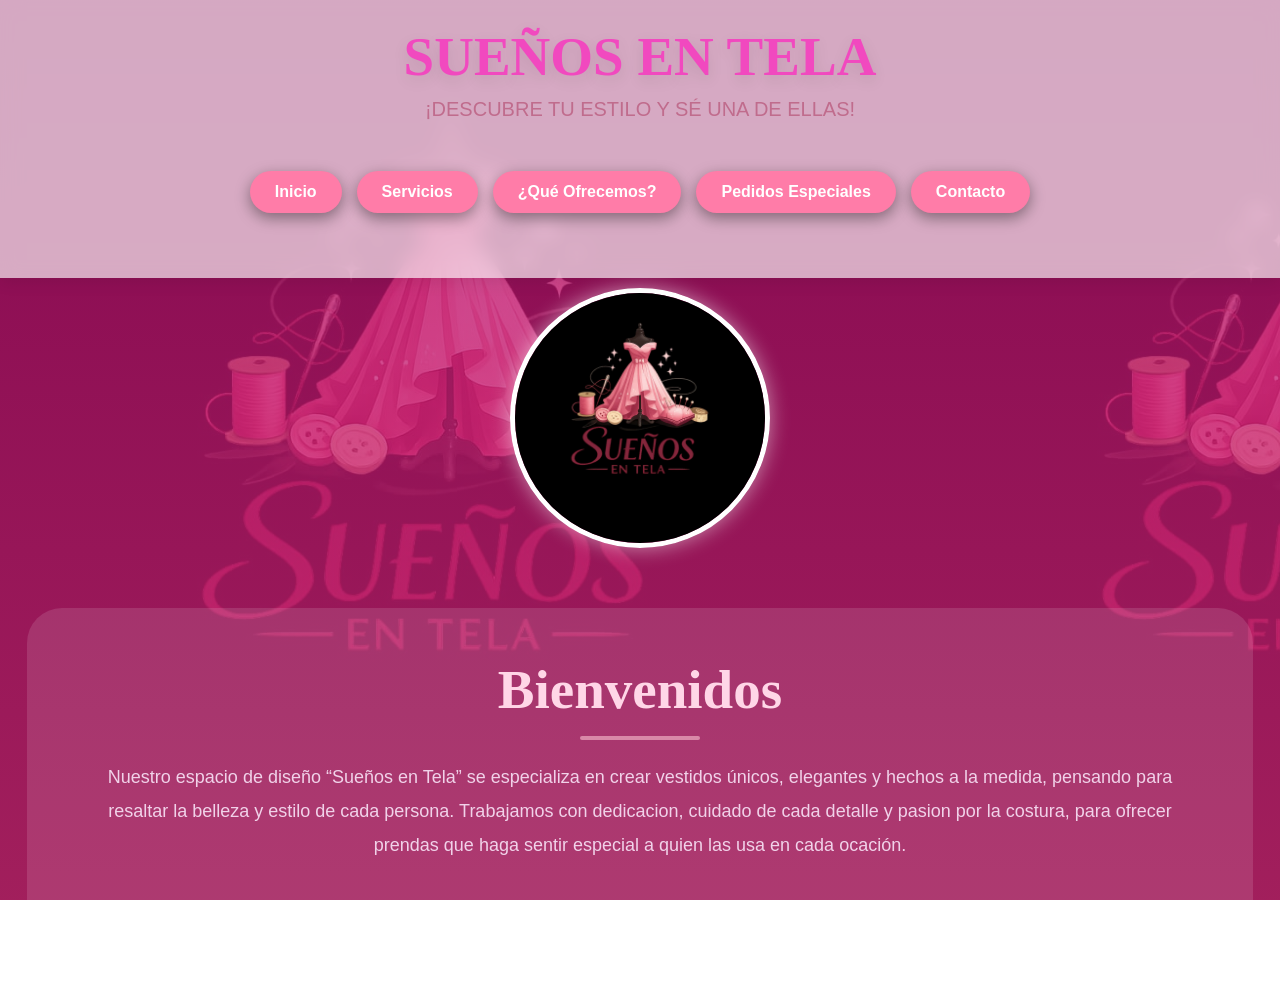
<file: index.html>
<!DOCTYPE html>
<html lang="es">
<head>
    <meta charset="UTF-8">
    <meta name="viewport" content="width=device-width, initial-scale=1.0">
    <title>SUEÑOS EN TELA</title>
    <link rel="stylesheet" href="estilos.css">
</head>
<body>

    <!--HEADER-->
    <header>

        <!--NOMBRE-->
        <h1>SUEÑOS EN TELA</h1>

        <!--FRASE-->
        <p class="principal">
            ¡DESCUBRE TU ESTILO Y SÉ UNA DE ELLAS!
        </p>

        <!--MENÚ-->
        <nav>
            <a href="inicio.html">Inicio</a>
            <a href="servicio.html">Servicios</a>
            <a href="ofrecemos.html">¿Qué Ofrecemos?</a>
            <a href="especiales.html">Pedidos Especiales</a>
            <a href="contacto.html">Contacto</a>
        </nav>
    </header>
    
    <!--LOGO-->
        <img src="img/Logo 1.jpeg" alt="Logo">

     <!--BIENVEDIDA-->
     <section class="bienvenida">

        <h2>Bienvenidos</h2>

        <p>Nuestro espacio de diseño “Sueños en Tela” se especializa en crear vestidos únicos, elegantes y hechos a la
            medida, pensando para resaltar la belleza y estilo de cada persona. Trabajamos con dedicacion, cuidado de
            cada detalle y pasion por la costura, para ofrecer prendas que haga sentir especial a quien las usa en cada
            ocación.
        </p>
        </section>

</body>
</html>
</file>
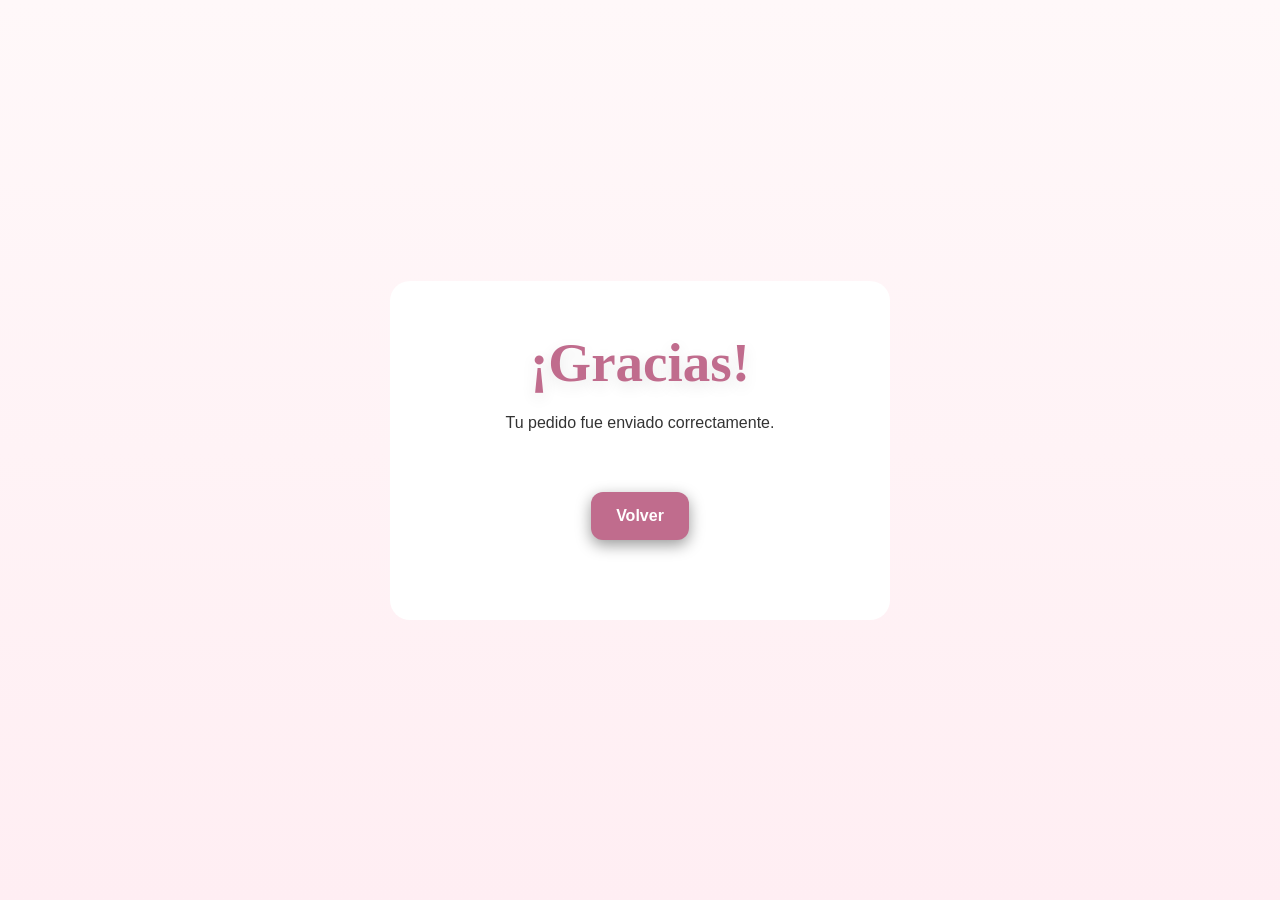
<file: agradecimiento.html>
<!DOCTYPE html>
<html lang="es">
<head>
    <meta charset="UTF-8">
    <meta name="viewport" content="width=device-width, initial-scale=1.0">
    <title>Gracias</title>
    <link rel="stylesheet" href="estilos.css">
</head>

<body class="agradecimientoo">

    <div class="caja-agradecimiento">

        <h1 class="titulo-agradecimiento">¡Gracias!</h1>

        <p class="mensaje-agradecimiento">
            Tu pedido fue enviado correctamente.
        </p>

        <a class="boton-enviar" href="index.html">
         Volver
        </a>

    </div>
</body>
</html>
</file>
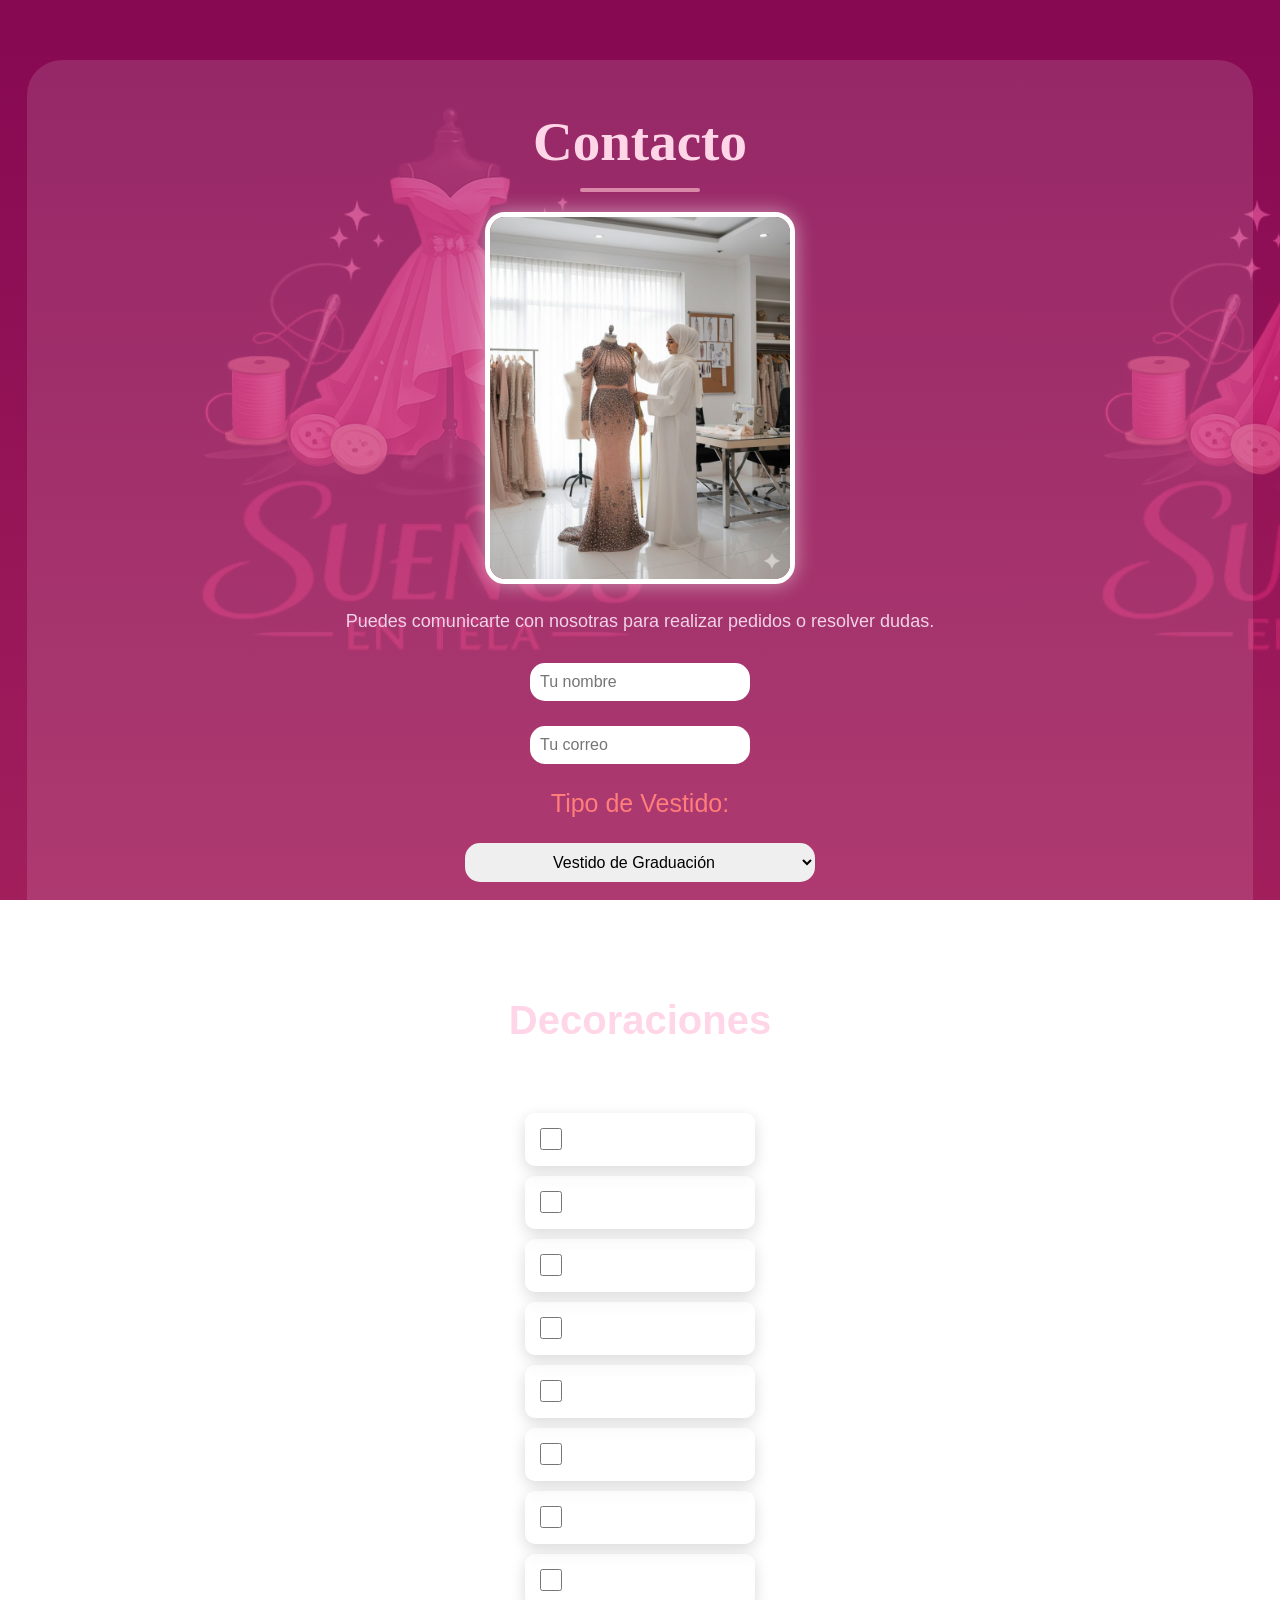
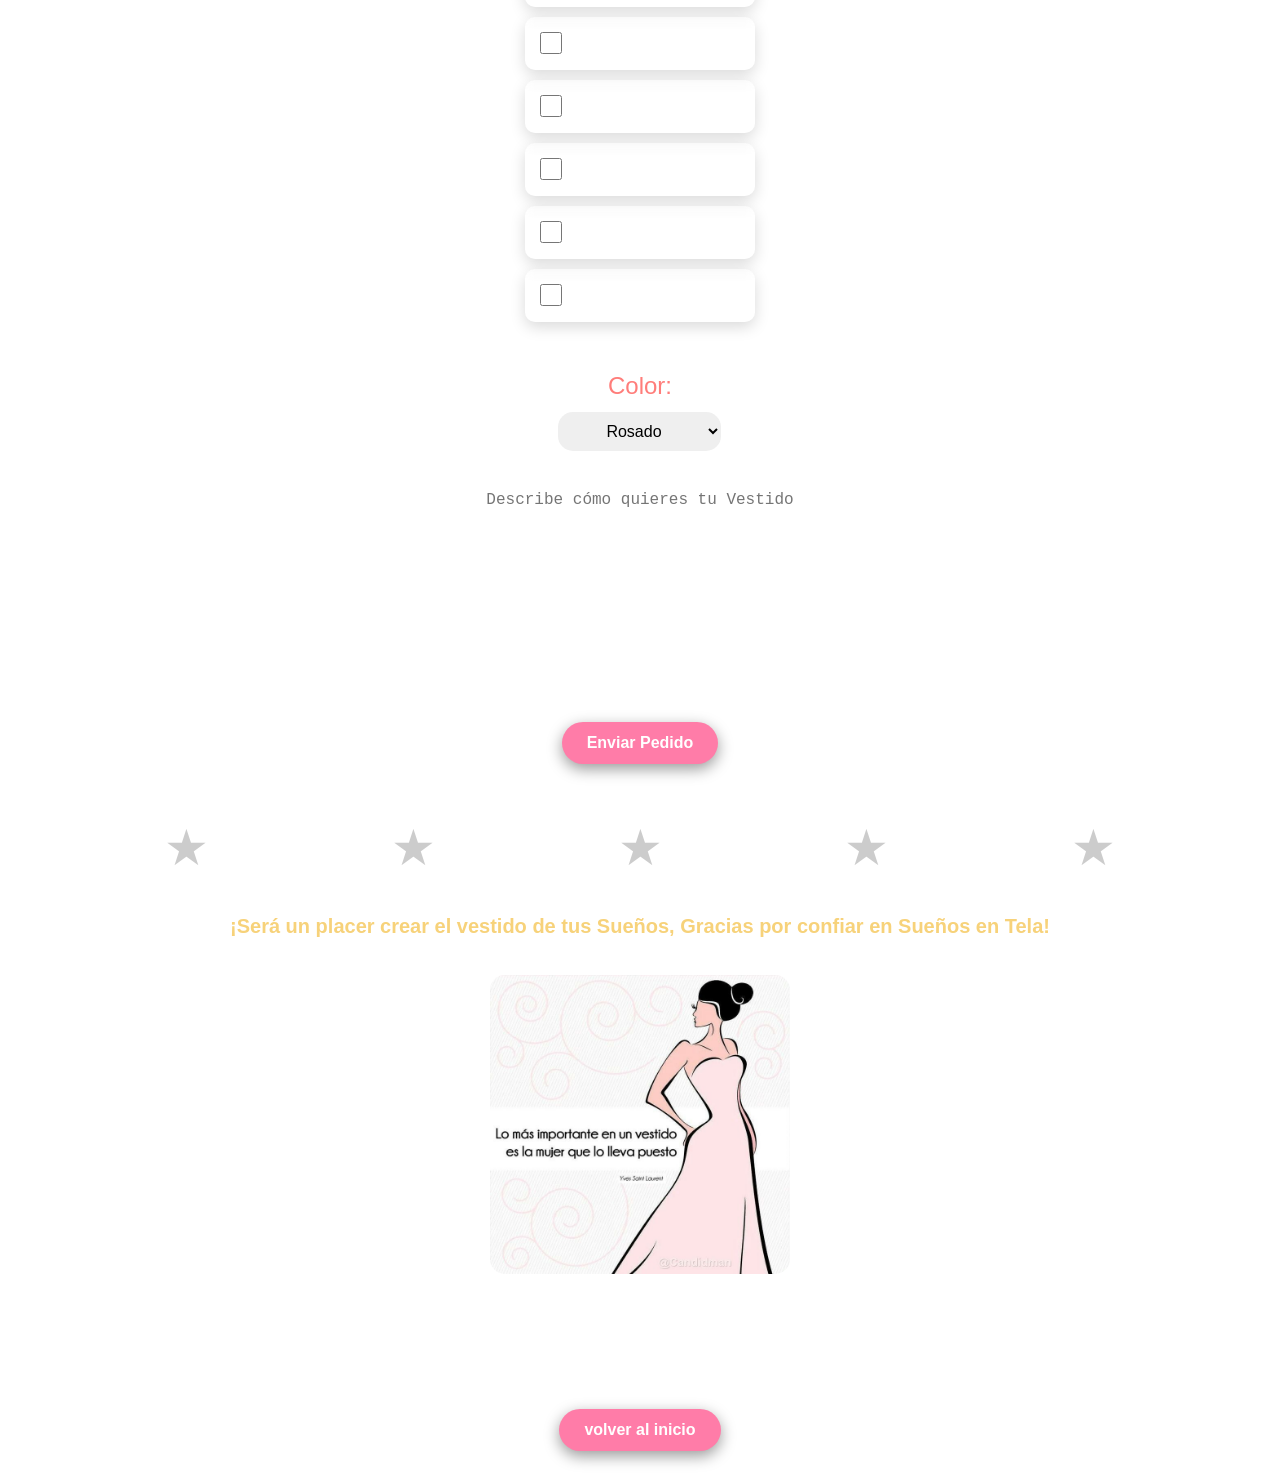
<file: contacto.html>
<!DOCTYPE html>
<html lang="en">
<head>
    <meta charset="UTF-8">
    <meta name="viewport" content="width=device-width, initial-scale=1.0">
    <title>Contacto</title>
    <link rel="stylesheet" href="estilos.css">
</head>
<body>
    
     <!--CONTACTO-->
    <section id="contacto">
        
        <h2>Contacto</h2>

        <!--IMAGEN-->
        <img src="img/Trabajando 20.jpeg" alt="Modista trabajando">

        <p>Puedes comunicarte con nosotras para realizar pedidos o resolver dudas.</p>

        <!--FORMULARIO-->
        <form>

            <!--NOMBRE-->
            <input type="text" placeholder="Tu nombre">

            <!--CORREO-->
            <input type="email" placeholder="Tu correo">

            <!--TIPO DE VESTIDO-->
            <label>Tipo de Vestido:</label>

            <!--OPCIONES DE VESTIDOS-->
            <select>
                <option>Vestido de Graduación</option>
                <option>Vestido Casual</option>
                <option>Vestido Elegante</option>
                <option>Vestido de Fiesta</option>
                <option>Vestidos de Bodas</option>
                <option>Vestidos de Quince años</option>
                <option>Vestido de Seciones Fotográficas</option>
                <option>Vestido de Eventos Escolares</option>
                <option>Vestido de Gala</option>
                <option>Vestido Moderno</option>
                <option>Vestido Princesa</option>
                <option>Vestido Ajustado</option>
                <option>Vestido Largo</option>
                <option>Vestido Corto</option>
                <option>Vestido con Brillos</option>
                <option>Vestido con Encajes</option>
                <option>Vestido Floral</option>
                <option>Vestido Vintage</option>
                <option>Vestido de Noche</option>
                <option>Vestido Juvenil</option>
                <option>Vestido Formal</option>
                <option>Vestido Romántico</option>
                <option>Vestido Personalizado</option>
            </select>

            <br><br>

            <!--DECORACIONES-->
            <h3 class="titulo-decoraciones">Decoraciones</h3>
            
            <div class="decoraciones">
                <label><input type="checkbox"> Bordados</label>
                <label><input type="checkbox"> Encajes</label>
                <label><input type="checkbox"> Perlas</label>
                <label><input type="checkbox"> Piedras</label>
                <label><input type="checkbox"> Lentejuelas</label>
                <label><input type="checkbox"> Moñas</label>
                <label><input type="checkbox"> Flores Decorativas</label>
                <label><input type="checkbox"> Brillos</label>
                <label><input type="checkbox"> Transparencias</label>
                <label><input type="checkbox"> Pedrería</label>
                <label><input type="checkbox"> Mangas Elegantes</label>
                <label><input type="checkbox"> Cola Larga</label>
                <label><input type="checkbox"> Personalizados</label>
            </div>

            <!--COLOR-->
            <div class="color-vestido">
                <label>Color:</label>
                
                <select>
                    <option>Rosado</option>
                    <option>Negro</option>
                    <option>Blanco</option>
                    <option>Rojo</option>
                    <option>Azul Martino</option>
                    <option>Dorado</option>
                    <option>Plateado</option>
                    <option>Lila</option>
                    <option>Celeste</option>
                    <option>Verde Esmeralda</option>
                    <option>Champagne</option>
                    <option>Vino</option>
                    <option>Morado</option>
                    <option>Fucsia</option>
                    <option>Beige</option>
                    <option>Turquesa</option>
                    <option>Personalizados</option>
                </select>
            </div>

            <!--MENSAJE-->
            <textarea placeholder="Describe cómo quieres tu Vestido"></textarea>

            <br><br>

            <!--BOTON-->
            <a href="agradecimiento.html">Enviar Pedido</a>
            
        </form>

         <!--CALIFICACION DE UN BUEN TRABAJO-->
         
         <div class="evaluacion">
            <input type="radio" name="rate" id="estrella5">
            <label for="estrella5"></label>
            
            <input type="radio" name="rate" id="estrella4">
            <label for="estrella4"></label>

            <input type="radio" name="rate" id="estrella3">
            <label for="estrella3"></label>

            <input type="radio" name="rate" id="estrella2">
            <label for="estrella2"></label>

            <input type="radio" name="rate" id="estrella1">
            <label for="estrella1"></label>
        </div>

        <!--AGRADECIMIENTO-->
        <p class="gracias">¡Será un placer crear el vestido de tus Sueños, Gracias por confiar en Sueños en Tela!</p>
        <img src="img/Gracias 21.jpeg" alt="Muchas gracias">
    </section>
    
        <a href="index.html">volver al inicio</a>

</body>
</html>
</file>
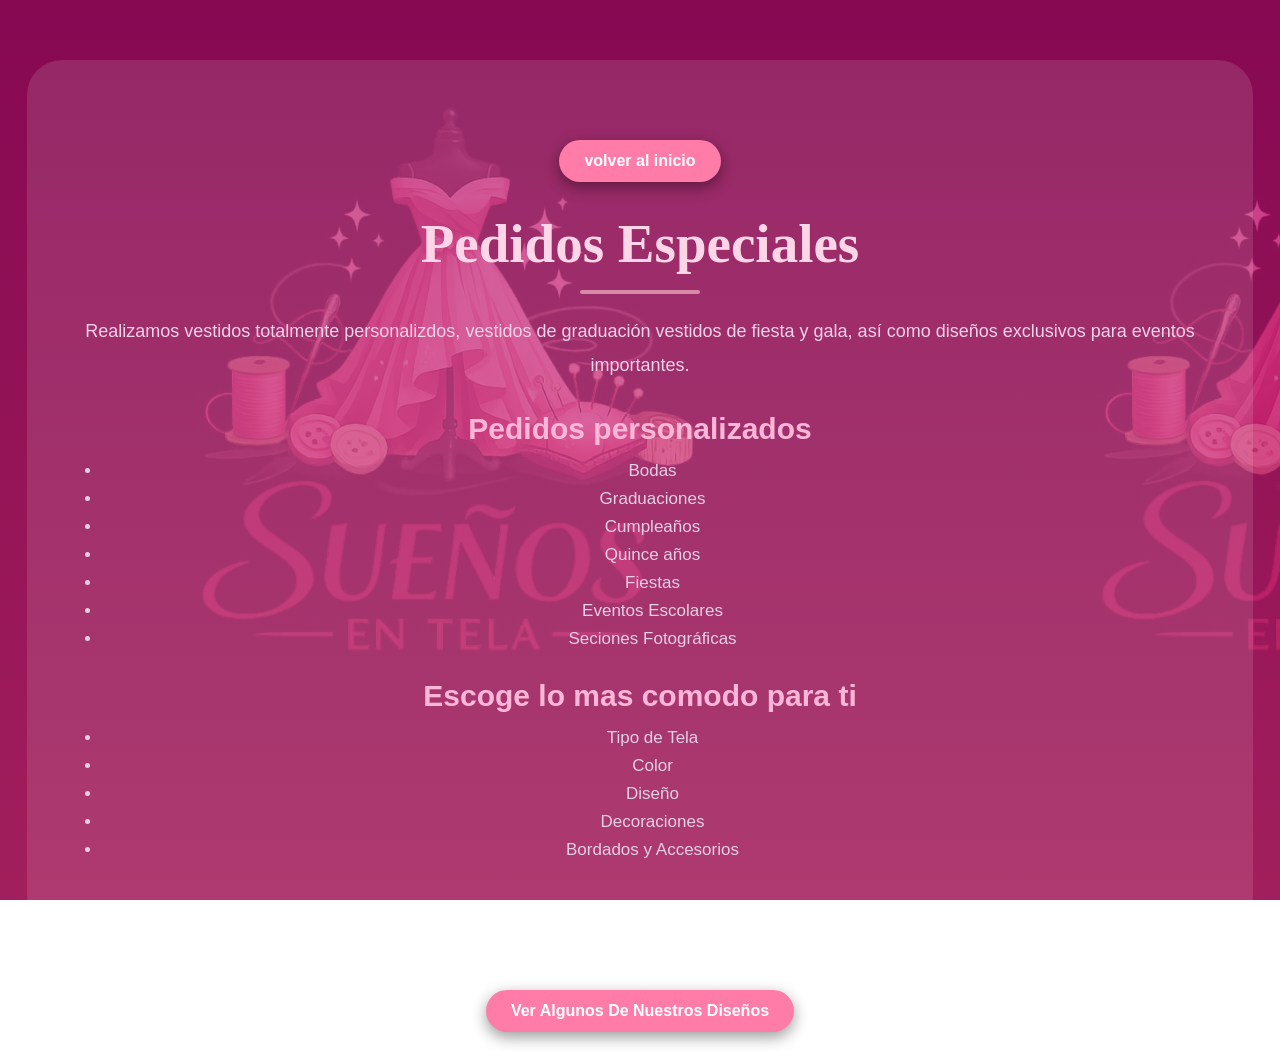
<file: especiales.html>
<!DOCTYPE html>
<html lang="en">
<head>
    <meta charset="UTF-8">
    <meta name="viewport" content="width=device-width, initial-scale=1.0">
    <title>Pedidos Especiales</title>
    <link rel="stylesheet" href="estilos.css">
</head>
<body>
    
     <!--PEDIDOS-->
    <section id="pedidos">

        <a href="index.html">volver al inicio</a>

        <!--DESCRIPCIÓN-->
        <h2>Pedidos Especiales</h2>
        <p class=".">Realizamos vestidos totalmente personalizdos, vestidos de graduación vestidos de fiesta y gala, así
            como diseños exclusivos para eventos importantes.</p>

        <!--PEDIDOS ESPECIALES 1-->
        <h3>Pedidos personalizados</h3>
        <ul>
            <li>Bodas</li>
            <li>Graduaciones</li>
            <li>Cumpleaños</li>
            <li>Quince años</li>
            <li>Fiestas</li>
            <li>Eventos Escolares</li>
            <li>Seciones Fotográficas</li>
        </ul>

        <!--PEDIDOS ESPECIALES 2-->
        <h3>Escoge lo mas comodo para ti</h3>
        <ul>
            <li>Tipo de Tela</li>
            <li>Color</li>
            <li>Diseño</li>
            <li>Decoraciones</li>
            <li>Bordados y Accesorios</li>
        </ul>
    </section>

    <div class="boton diseño">
        <a href="moda3.html">Ver Algunos De Nuestros Diseños</a>
    </div>

</body>
</html>
</file>
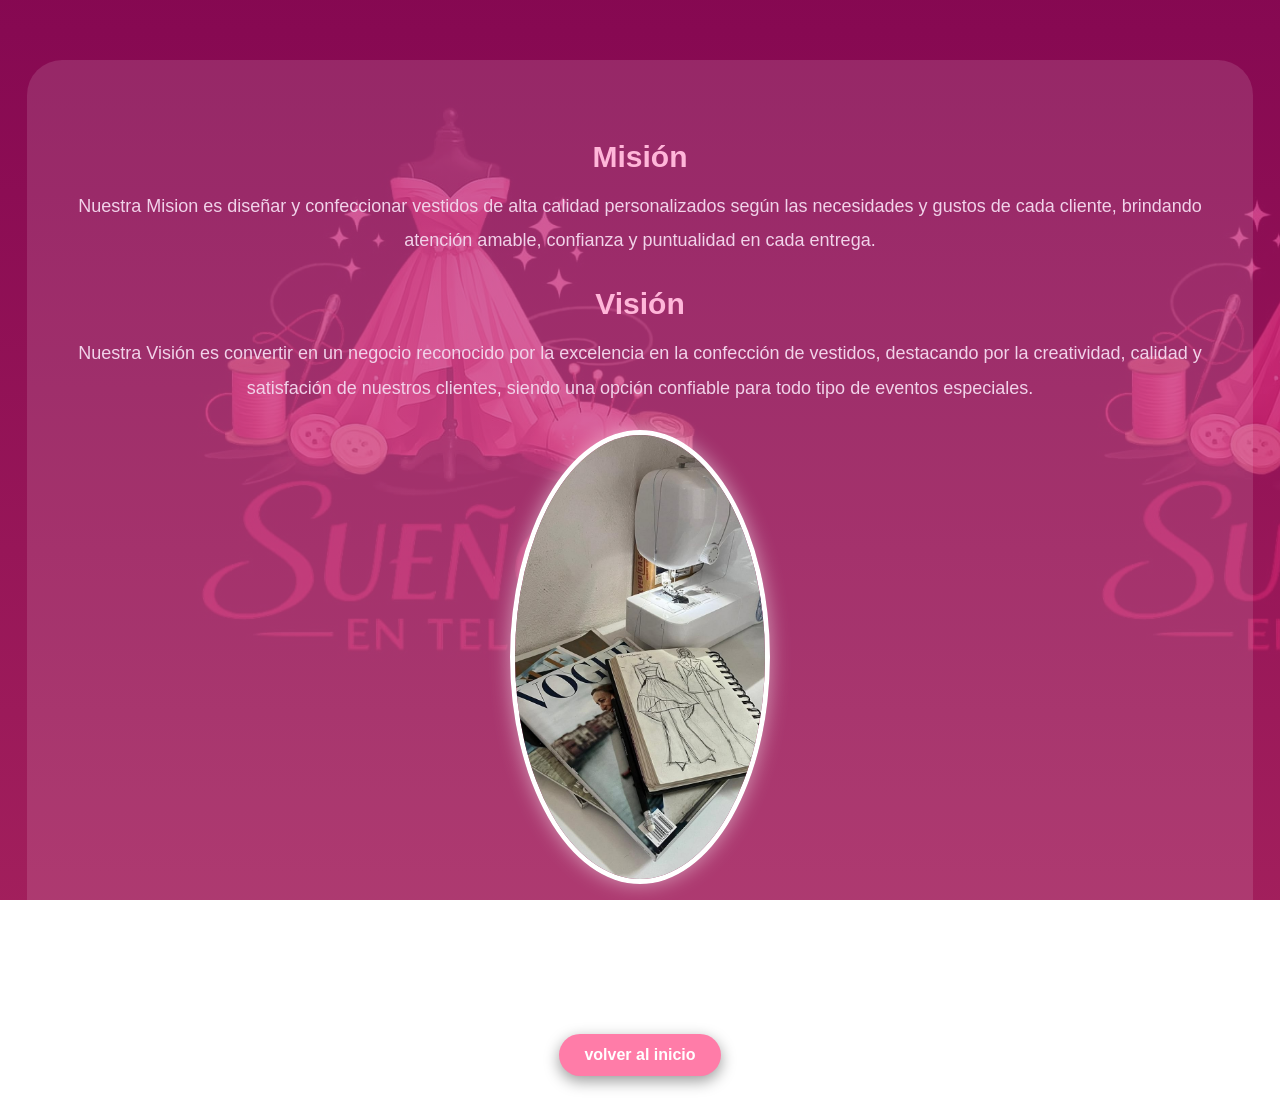
<file: inicio.html>
<!DOCTYPE html>
<html lang="en">
<head>
    <meta charset="UTF-8">
    <meta name="viewport" content="width=device-width, initial-scale=1.0">
    <title>Inicio</title>
    <link rel="stylesheet" href="estilos.css">
</head>
<body>

    <!--INICIO-->
    <section id="inicio">

        <h3>Misión</h3>
        <p>Nuestra Mision es diseñar y confeccionar vestidos de alta calidad personalizados según las necesidades y
            gustos de cada cliente, brindando atención amable, confianza y puntualidad en cada entrega.
        </p>

        <h3>Visión</h3>
        <p>Nuestra Visión es convertir en un negocio reconocido por la excelencia en la confección de vestidos,
            destacando por la creatividad, calidad y satisfación de nuestros clientes, siendo una opción confiable para
            todo tipo de eventos especiales.
        </p>

        <img src="img/Que Ofrecemos 10.jpeg" alt="inicio">
    </section>

    <a href="index.html">volver al inicio</a>

</body>
</html>
</file>
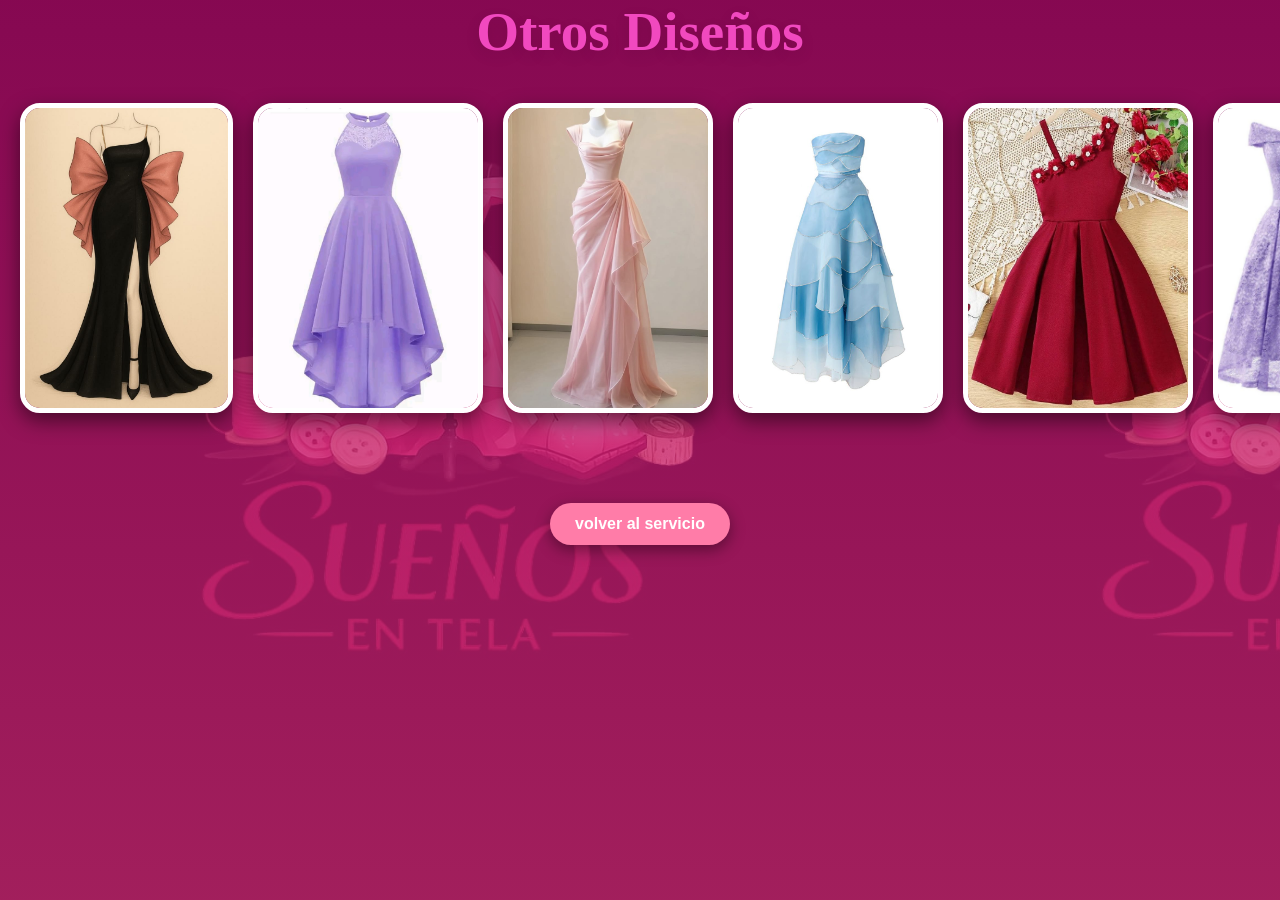
<file: moda.html>
<!DOCTYPE html>
<html lang="en">
<head>
    <meta charset="UTF-8">
    <meta name="viewport" content="width=device-width, initial-scale=1.0">
    <title>Moda</title>
    <link rel="stylesheet" href="estilos.css">
</head>
<body>
    
     <!--CONFECCIÓN-->
    <h1>Otros Diseños</h1>

    <div class="Otros Diseños">
        <img src="img/diseños personalizados.jpeg" alt="personalizados">
        <img src="img/fiesta.jpeg" alt="fiesta">
        <img src="img/vestido de graducion.jpeg" alt="graduacion">
        <img src="img/vestidos casuales.jpeg" alt="casuales">
        <img src="img/Vestidos de niñas.jpeg" alt="niñas">
        <img src="img/encajes.jpeg" alt="encajes">
        <img src="img/piedras.jpeg" alt="piedras">
        <img src="img/elegancia.jpeg" alt="elegancia">
        <img src="img/lentejuales.jpeg" alt="lentejuelas">
        <img src="img/Arreglo 4.jpeg" alt="arreglo">
        <img src="img/8.jpeg" alt="vestido">
        <img src="img/2.jpeg" alt="vestidos">
        <img src="img/3.jpeg" alt="vestido">
    </div>

    <a href="servicio.html">volver al servicio</a>

</body>
</html>
</file>
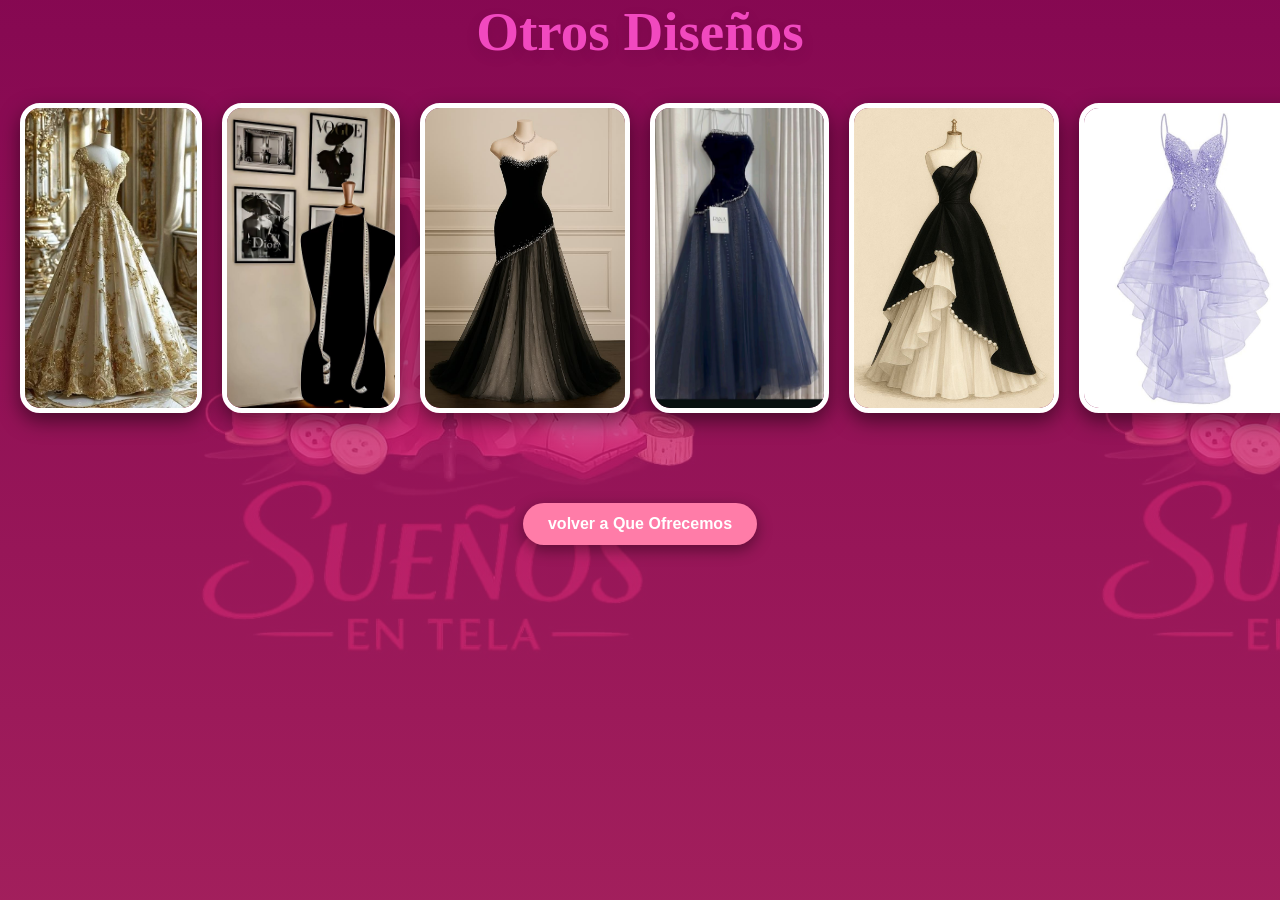
<file: moda2.html>
<!DOCTYPE html>
<html lang="en">
<head>
    <meta charset="UTF-8">
    <meta name="viewport" content="width=device-width, initial-scale=1.0">
    <title>Moda 2</title>
    <link rel="stylesheet" href="estilos.css">
</head>
<body>
    
    <!--confeccion-->
    <h1>Otros Diseños</h1>

    <div class="Otros Diseños">
        <img src="img/Alta Calidad 12.jpeg" alt="alta calidad">
        <img src="img/Medida 5.jpeg" alt="medida">
        <img src="img/el mejor estilo.jpeg" alt="el mejor estilo">
        <img src="img/detalles elegantes.jpeg" alt="detalles elegantes">
        <img src="img/vestidos exclusivos.jpeg" alt="vestidos exclusivos">
        <img src="img/diseños modernos.jpeg" alt="diseños modernos">
        <img src="img/9.jpeg" alt="vestido">
        <img src="img/1.jpeg" alt="vestidos">
        <img src="img/7.jpeg" alt="vestido">
    </div>

    <a href="ofrecemos.html">volver a Que Ofrecemos</a>

</body>
</html>
</file>
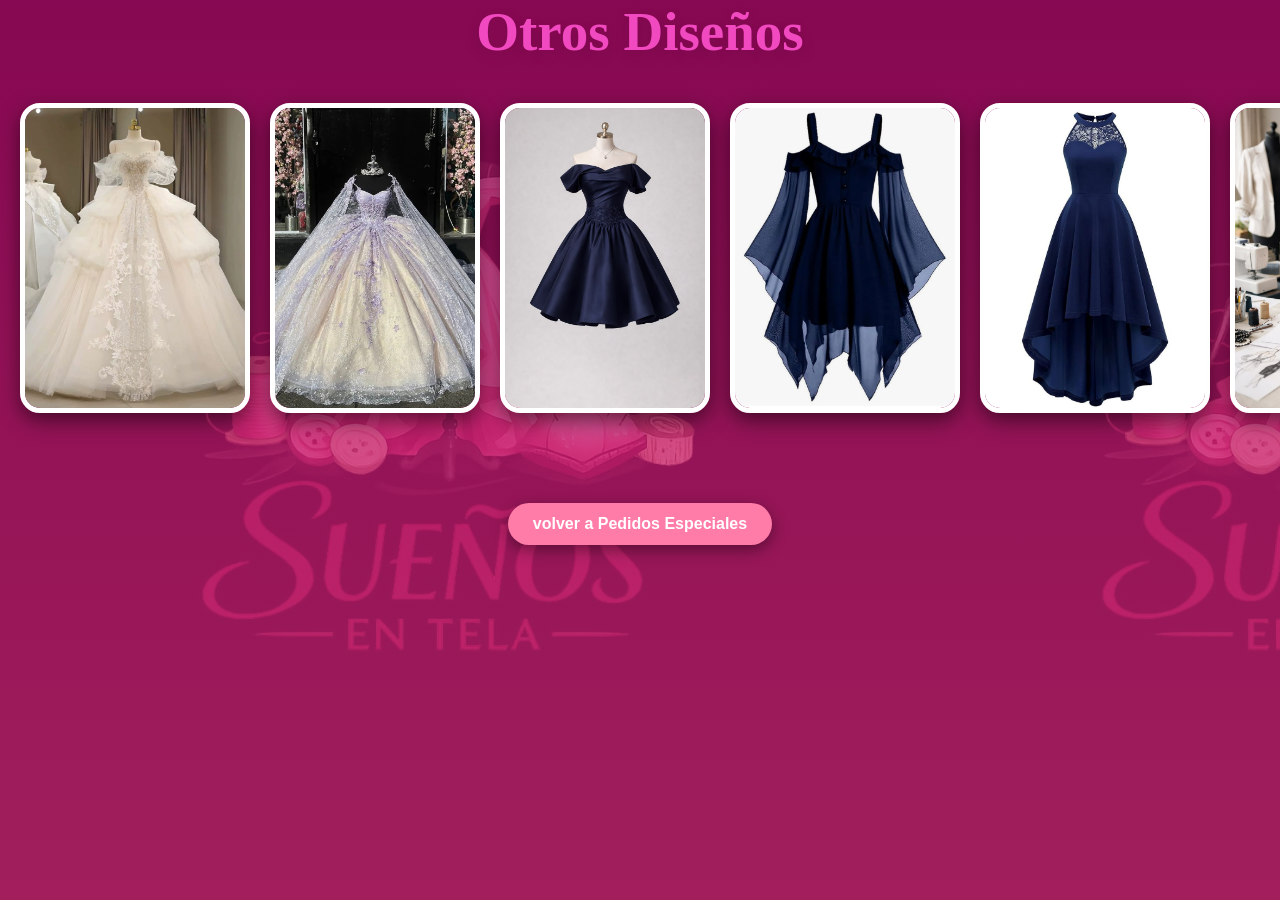
<file: moda3.html>
<!DOCTYPE html>
<html lang="en">
<head>
    <meta charset="UTF-8">
    <meta name="viewport" content="width=device-width, initial-scale=1.0">
    <title>Moda 3</title>
    <link rel="stylesheet" href="estilos.css">
</head>
<body>

<!--confeccion-->
    <h1>Otros Diseños</h1>

    <div class="Otros Diseños">
        <img src="img/boda.jpeg" alt="boda">
        <img src="img/quince años.jpeg" alt="quince años">
        <img src="img/6.jpeg" alt="vestido">
        <img src="img/5.jpeg" alt="vestidos">
        <img src="img/4.jpeg" alt="vestido">
        <img src="img/Atencion Personalizada 11.jpeg" alt="atencion">
        <img src="img/cumpleaños.jpeg" alt="cumpleaños">
        <img src="img/Bordados 7.jpeg" alt="bordados">
        <img src="img/Buen Trato al Cliente 16.jpeg" alt="trato">
        <img src="img/Comodo 19.jpeg" alt="comodo">
        <img src="img/fiesta.jpeg" alt="escolar">
    </div>

    <a href="especiales.html">volver a Pedidos Especiales</a>

</body>
</html>
</file>
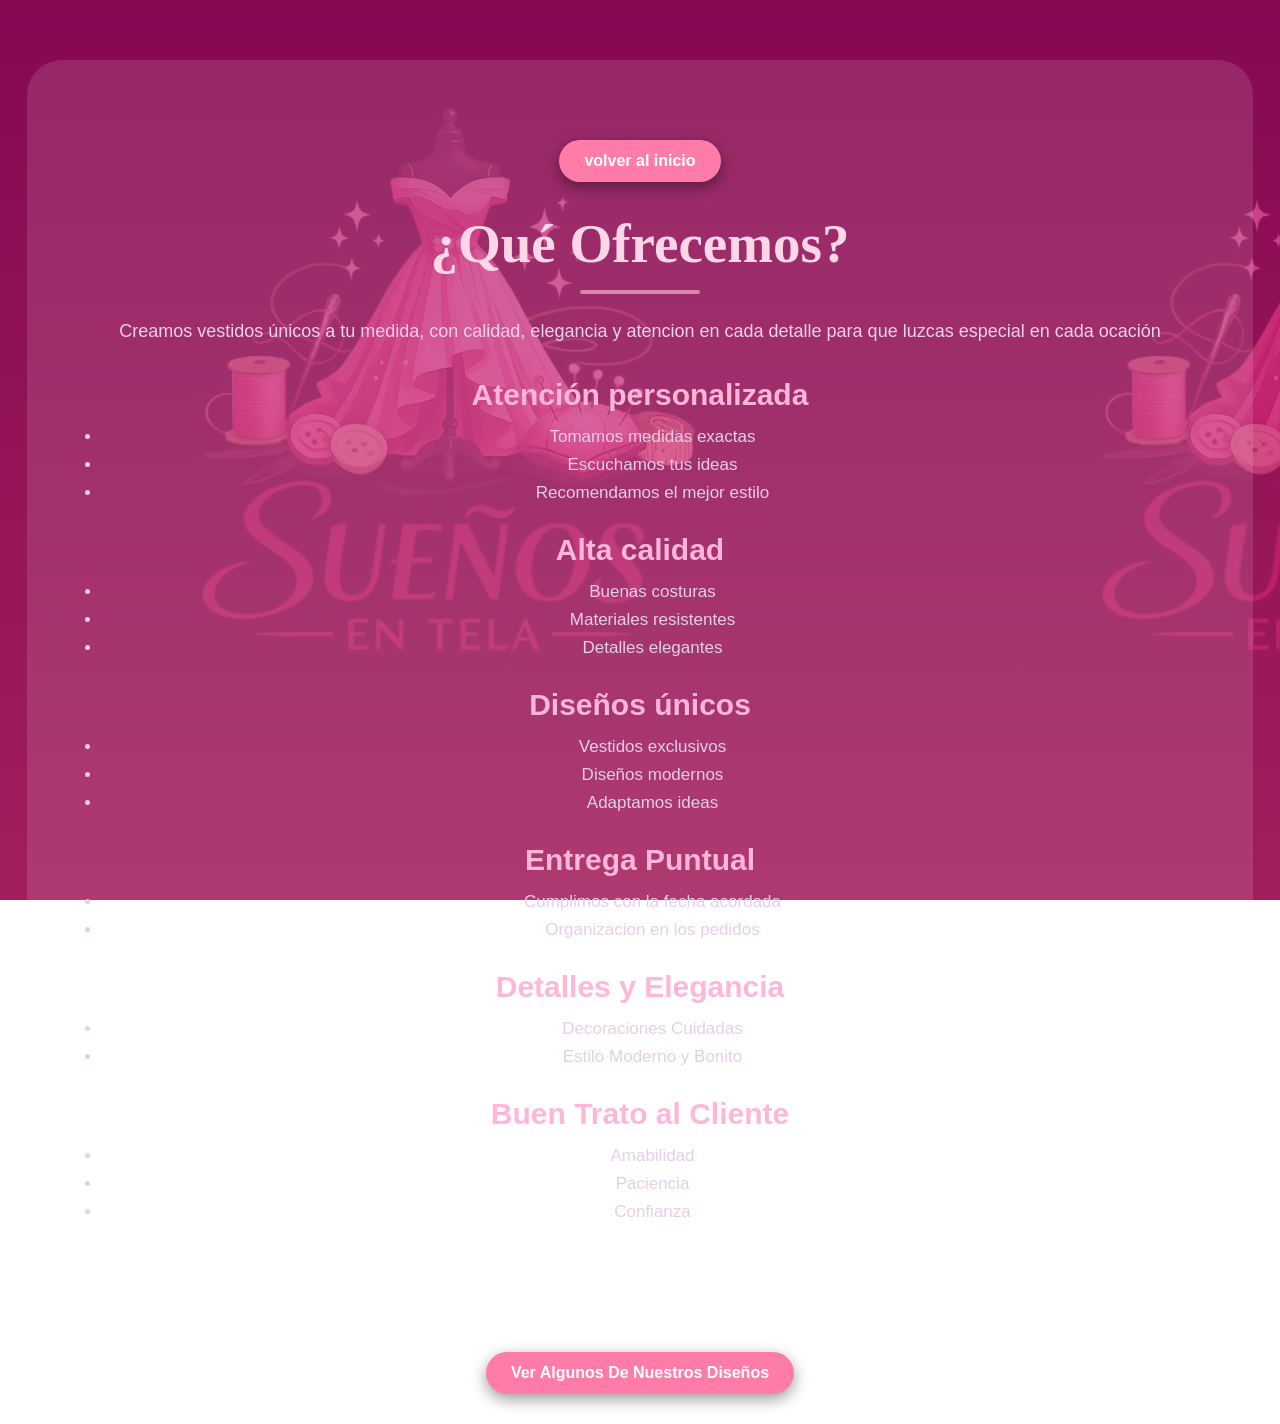
<file: ofrecemos.html>
<!DOCTYPE html>
<html lang="en">
<head>
    <meta charset="UTF-8">
    <meta name="viewport" content="width=device-width, initial-scale=1.0">
    <title>¿Que Ofrecemos?</title>
    <link rel="stylesheet" href="estilos.css">
</head>
<body>
    
    <!--OFRECEMOS-->
    <section id="ofrecemos">

        <a href="index.html">volver al inicio</a>

        <!--DISCRIPCIÓN-->
        <h2>¿Qué Ofrecemos?</h2>
        <p class=".">Creamos vestidos únicos a tu medida, con calidad, elegancia y atencion en cada detalle para que
            luzcas especial en cada ocación</p>

        <!--OFRECEMOS 1-->
        <h3>Atención personalizada</h3>
        <ul>
            <li>Tomamos medidas exactas</li>
            <li>Escuchamos tus ideas</li>
            <li>Recomendamos el mejor estilo</li>
        </ul>

        <!--OFRECEMOS 2-->
        <h3>Alta calidad</h3>
        <ul>
            <li>Buenas costuras</li>
            <li>Materiales resistentes</li>
            <li>Detalles elegantes</li>
        </ul>

        <!--OFRECEMOS 3-->
        <h3>Diseños únicos</h3>
        <ul>
            <li>Vestidos exclusivos</li>
            <li>Diseños modernos</li>
            <li>Adaptamos ideas</li>
        </ul>

        <!--OFRECEMOS 4-->
        <h3>Entrega Puntual</h3>
        <ul>
            <li>Cumplimos con la fecha acordada</li>
            <li>Organizacion en los pedidos</li>
        </ul>

        <!--OFRECEMOS 5-->
        <h3>Detalles y Elegancia</h3>
        <ul>
            <li>Decoraciones Cuidadas</li>
            <li>Estilo Moderno y Bonito</li>
        </ul>

        <!--OFRECEMOS 6-->
        <h3>Buen Trato al Cliente</h3>
        <ul>
            <li>Amabilidad</li>
            <li>Paciencia</li>
            <li>Confianza</li>
        </ul>
    </section>

    <div class="boton diseño">
        <a href="moda2.html">Ver Algunos De Nuestros Diseños</a>
    </div>

</body>
</html>
</file>
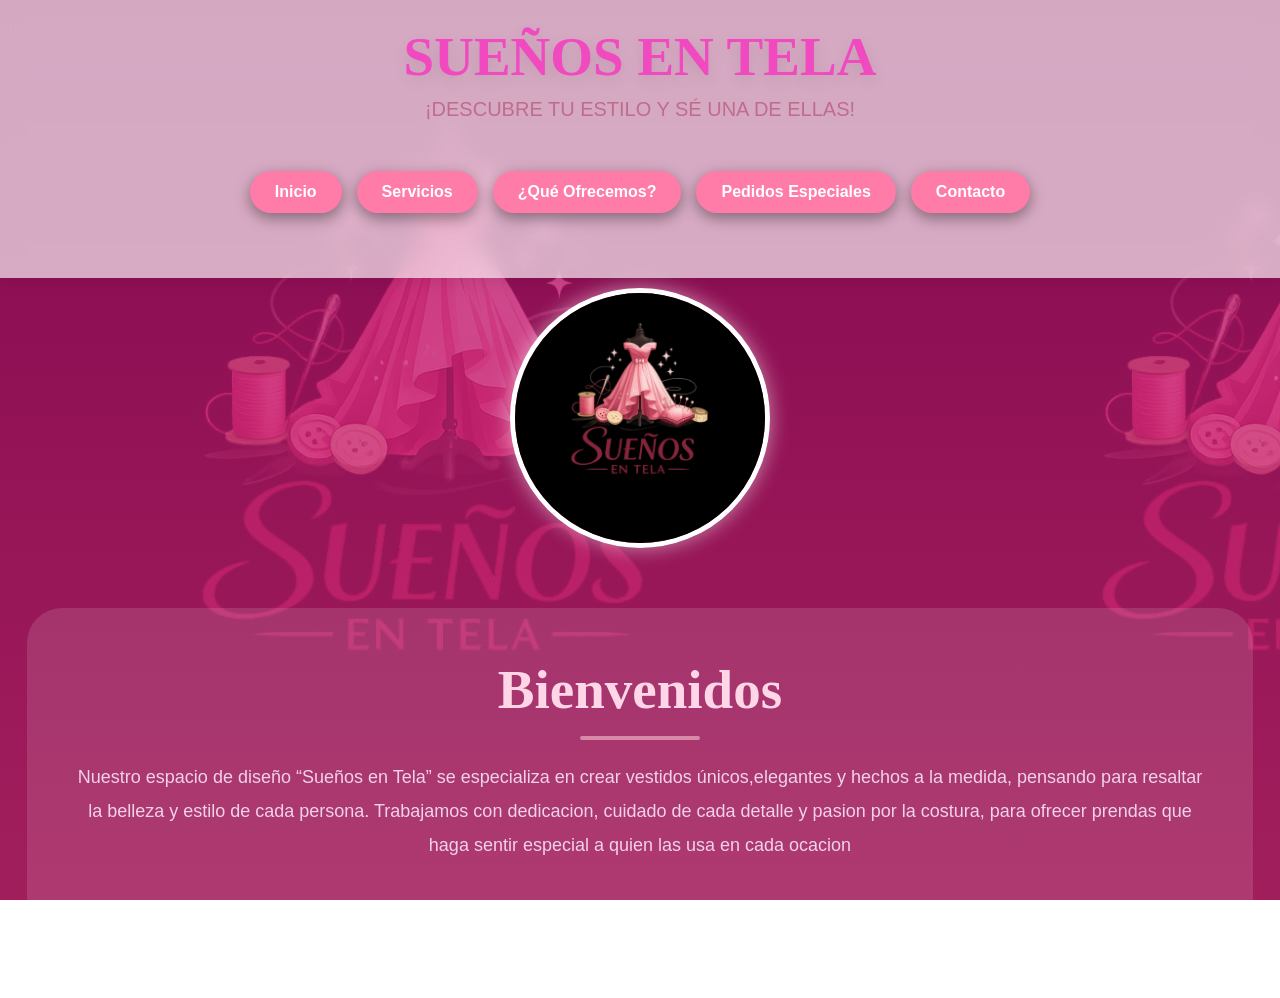
<file: pagina.html>
<!DOCTYPE html>
<html lang="es">
<head>
    <meta charset="UTF-8">
    <meta name="viewport" content="width=device-width, initial-scale=1.0">
    <title>SUEÑOS EN TELA</title>
    <link rel="stylesheet" href="estilos.css">
</head>
<body>

    <!--HEADER-->
    <header>

        <!--NOMBRE-->
        <h1>SUEÑOS EN TELA</h1>

        <!--FRASE-->
        <p class="principal">
            ¡DESCUBRE TU ESTILO Y SÉ UNA DE ELLAS!
        </p>

        <!--MENÚ-->
        <nav>
            <a href="inicio.html">Inicio</a>
            <a href="servicio.html">Servicios</a>
            <a href="ofrecemos.html">¿Qué Ofrecemos?</a>
            <a href="especiales.html">Pedidos Especiales</a>
            <a href="contacto.html">Contacto</a>
        </nav>
    </header>
    
    <!--LOGO-->
        <img src="img/Logo 1.jpeg" alt="Logo">

     <!--BIENVEDIDA-->
     <section class="bienvenida">

        <h2>Bienvenidos</h2>

        <p>Nuestro espacio de diseño “Sueños en Tela” se especializa en crear vestidos únicos,elegantes y hechos a la
            medida, pensando para resaltar la belleza y estilo de cada persona. Trabajamos con dedicacion, cuidado de
            cada detalle y pasion por la costura, para ofrecer prendas que haga sentir especial a quien las usa en cada
            ocacion
        </p>
        </section>

</body>
</html>
</file>
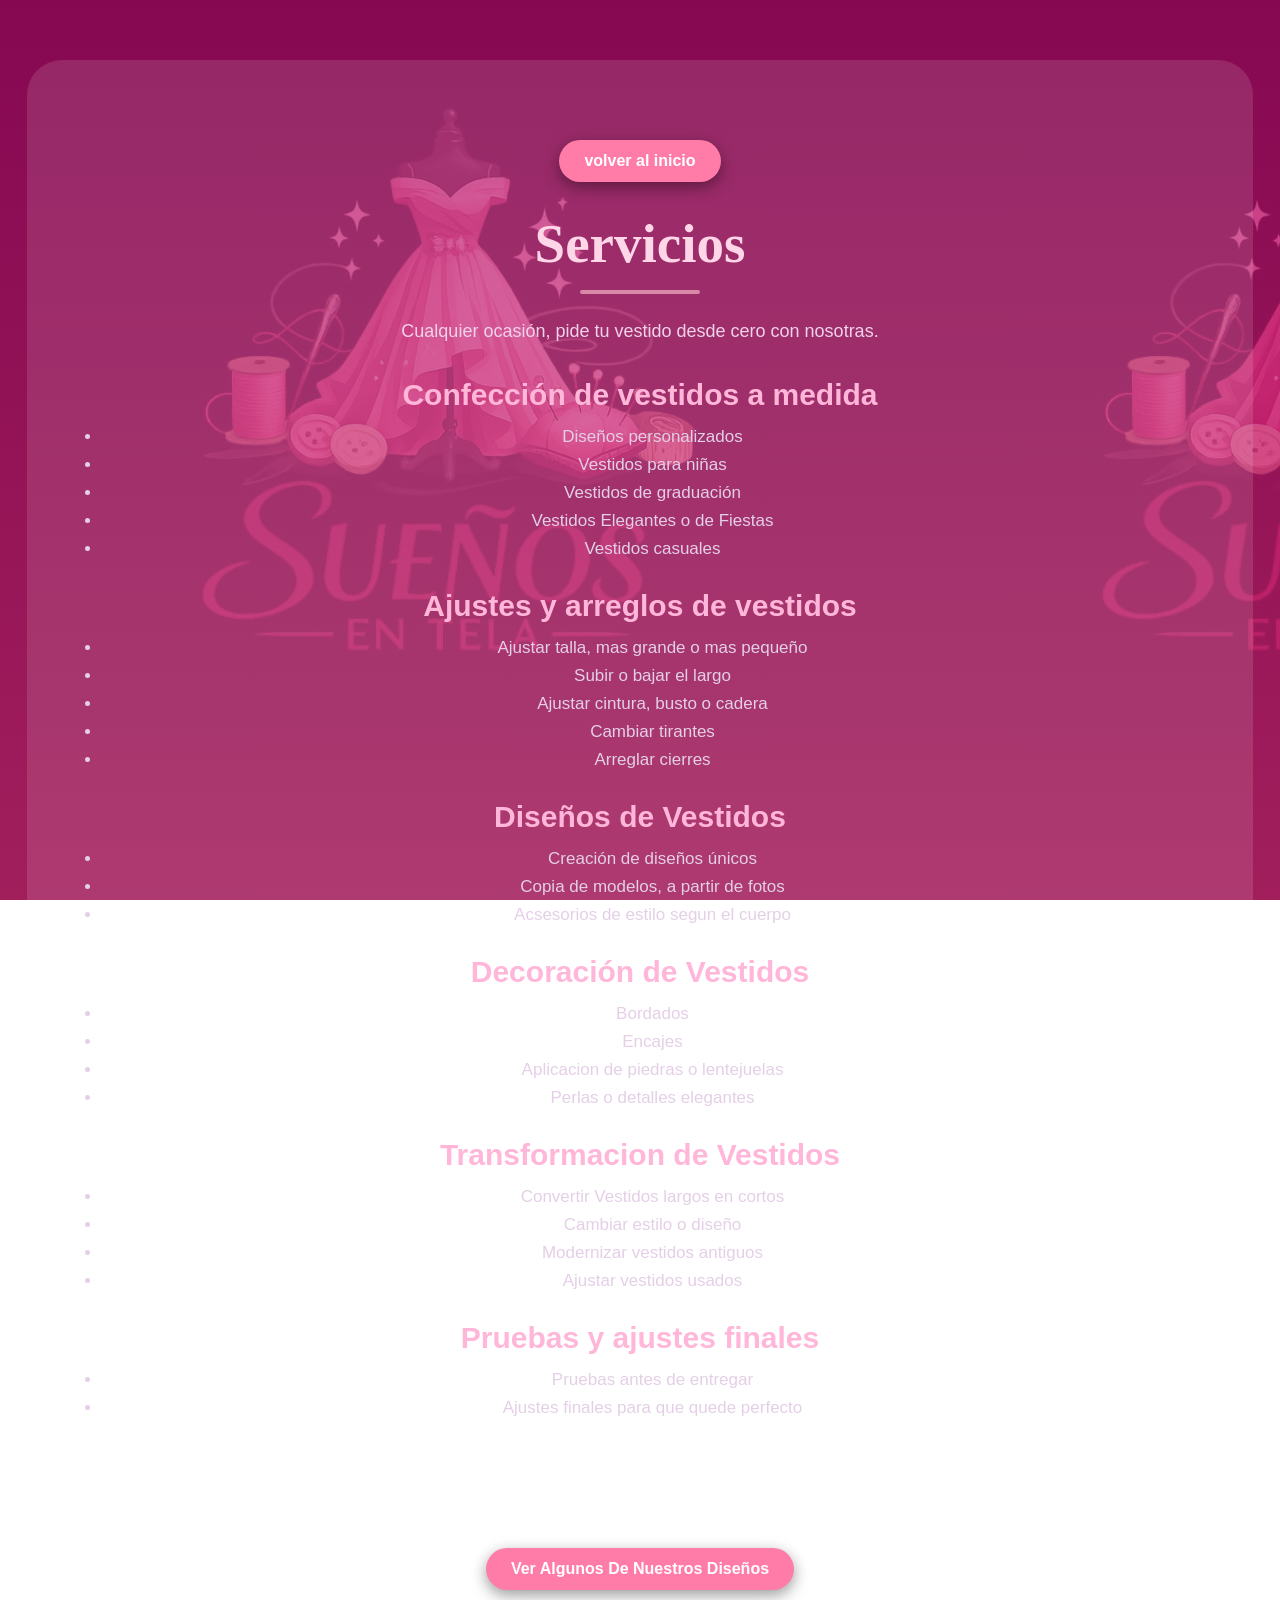
<file: servicio.html>
<!DOCTYPE html>
<html lang="en">
<head>
    <meta charset="UTF-8">
    <meta name="viewport" content="width=device-width, initial-scale=1.0">
    <title>Diseños Personalizados</title>
    <link rel="stylesheet" href="estilos.css">
</head>
<body>

    <!--SERVICIOS-->
    <section id="servicios">

        <a href="index.html">volver al inicio</a>

        <h2>Servicios</h2>
        <p> Cualquier ocasión, pide tu vestido desde cero con nosotras.</p>

        <!--SERVICIO 1-->
        <h3>Confección de vestidos a medida</h3>

        <ul>
            <li>Diseños personalizados</li>
            <li>Vestidos para niñas</li>
            <li>Vestidos de graduación</li>
            <li>Vestidos Elegantes o de Fiestas</li>
            <li>Vestidos casuales</li>
        </ul>

        <!--SERVICIO 2-->
        <h3>Ajustes y arreglos de vestidos</h3>

        <ul>
            <li>Ajustar talla, mas grande o mas pequeño</li>
            <li>Subir o bajar el largo</li>
            <li>Ajustar cintura, busto o cadera</li>
            <li>Cambiar tirantes</li>
            <li>Arreglar cierres</li>
        </ul>

        <!--SERVICIO 3-->
        <h3>Diseños de Vestidos</h3>

        <ul>
            <li>Creación de diseños únicos</li>
            <li>Copia de modelos, a partir de fotos</li>
            <li>Acsesorios de estilo segun el cuerpo</li>
        </ul>

        <!--SERVICIO 4-->
        <h3>Decoración de Vestidos</h3>

        <ul>
            <li>Bordados</li>
            <li>Encajes</li>
            <li>Aplicacion de piedras o lentejuelas</li>
            <li>Perlas o detalles elegantes</li>
        </ul>

        <!--SERVICIO 5-->
        <h3>Transformacion de Vestidos</h3>

        <ul>
            <li>Convertir Vestidos largos en cortos</li>
            <li>Cambiar estilo o diseño</li>
            <li>Modernizar vestidos antiguos</li>
            <li>Ajustar vestidos usados</li>
        </ul>

        <!--SERVICIO 6-->
        <h3>Pruebas y ajustes finales</h3>

        <ul>
            <li>Pruebas antes de entregar</li>
            <li>Ajustes finales para que quede perfecto</li>
        </ul>
    </section>

    <div class="boton diseño">
        <a href="moda.html">Ver Algunos De Nuestros Diseños</a>
    </div>
    
</body>
</html>
</file>
<file: estilos.css>
/*sueños en tela*/
*{
    margin: 0;
    padding: 0;
    scroll-behavior: smooth;
}

/*BODY*/
body{
    font-family: 'Poppins', sans-serif;
    color: white;
    min-height: 100vh;
    background-image: linear-gradient(
        rgba(179, 11, 109, 0.75),
        rgba(216, 41, 123, 0.75)),
    url("img/Logo 1.jpeg");

    background-size: contain;
    text-align: center;
    background-attachment: fixed;
    overflow-x: hidden;
}

/*header*/
header{
    background: rgba(255, 255, 255, 0.65);
    backdrop-filter: blur(10px);
    position: sticky;
    top: 0;
    z-index: 1000;
    text-align: center;
    padding: 25px 20px;
    box-shadow: 0 5px 15px rgba(0,0,0,0.08);
    display: flex;
    flex-direction: column;
    align-items: center;
}

/*titulo*/
h1{
    font-family: serif;
    font-size: 55px;
    color: #f149bf;
    margin-bottom: 10px;
    text-shadow: 0 5px 15px rgba(0,0,0,0.1);
}

/*frase*/
.principal{
    font-size: 20px;
    color: #c06c8d;
    margin-bottom: 20px;
}

/*menu*/
nav{
    margin-bottom: 10px;
    display: flex;
    justify-content: center;
    gap: 15px;
    flex-wrap: wrap;
}

/*botones*/
nav a{
    text-decoration: none; 
    background: #ff7ca8;
    color: white;
    width: 200px;
    padding: 12px;
    border-radius: 50px;
    font-weight: 500;
    transition: 0.5s;  
    text-align: center;
}

/*hover menu*/
nav a:hover{
    background: white;
    color: #ff4f87;
    transform:scale(1.08);
    box-shadow: 0 0 60px #ff00aa; 
}

/*seccion*/
section{
    width: 88%;
    margin: 60px auto;
    background: rgba(255, 255, 255, 0.12);
    border-radius: 35px;
    padding: 50px;
    box-shadow: 0 10px 10px rgba (0,0,0,0.4);
}

/*titulo*/
section h2{
    font-family: playfair display, serif;
    font-size: 55px;
    text-align: center;
    color: #ffd6e7;
    margin-bottom: 20px;
    position: relative;
}

/*linea decoradora*/
section h2::after{
    content: "";
    width: 120px;
    height: 4px;
    background: #d989a8;
    display: block;
    margin: 15px auto;
    border-radius: 10px;
}

/*subtitulos*/
section h3{
    text-align: center;
    font-size: 30px;
    color: #ffb6d9;
    margin-top: 30px;
    margin-bottom: 15px;
}

/*texto*/
section p{
    font-size: 18px;
    line-height: 1.9;
    text-align: center;
    color: #f1d2e9;
    margin-bottom: 25px;
}

/*IMAGEN LOGO*/
body img{
    width: 250px;
    max-width: 90%;
    display: block;
    margin: 10px auto 40px auto;
    border-radius: 50%;
    border: 5px solid white;
    box-shadow: 0 0 20px rgba(255,255,255,0.5);
}

/*LISTAS*/
ul{
    margin-left: 25px;
    margin-bottom: 20px;
    color:#e4cfe7;
    text-align: center;
}

ul li{
    margin-bottom: 8px;
    font-size: 17px;
    text-align: center;
}

/*GENERALES*/
a{
    text-align: center;
    color: #ffd6e7;
    text-decoration: none;
    transition: 0.3s;
}

a:hover{
    color: white;
}

/*BOTON VOLVER*/
body a{
    display: block;
    width: fit-content;
    margin: 30px auto;
    background: #ff7ca8;
    color: white;
    padding: 12px 25px;
    border-radius: 30px;
    font-weight: bold;
    box-shadow: 0 5px 15px rgba(0,0,0,0.4);
}

body a:hover{
    background: white;
    color: #ff4f87;
}

/*GALERIAS*/
.Otros{
    display: flex;
    flex-wrap: nowrap;
    overflow-x: auto;
    gap: 20px;
    padding: 20px;
}

/*IMAGENES*/
.Otros img,
div img{
    width: 220px;
    height: 300px;
    object-fit: cover;
    border-radius: 20px;
    transition: 0.4s;
    box-shadow: 0 8px 20px rgba(0,0,0,0.5);
}

/*EFECTO IMAGEN*/
.Otros img:hover,
div img:hover{
    transform: scale(1.06);
}

/*PARA QUE ESTEN EN UNA SOLA LINEA*/
.galeria{
    display: flex;
    gap: 20px;
    overflow-x: auto;
    padding: 20px;
}

/*FORMULARIO*/
form{
    align-items: center;
    text-align: center;
    display: flex;
    flex-direction: column;
    gap: 25px;
    width: 100%;
}

/*TIPO DE VESTIDO*/
select{
    width: 90%;
    max-width: 350px;
    padding: 14px;
    border-radius: 20px;
    border: none;
    text-align: center;
    font-size: 18px;
}

/*TEXTO TIPO*/
label{
    display: block;
    text-align: center;
    width: 100%;
    font-size: 25px;
    color: #ff7d7a;
}

/*TITULO DECORACIONES*/
.titulo-decoraciones{
    text-align: center;
    color: #ffd6e7;
    font-size: 40px;
    margin-top: 30px;
    margin-bottom: 35px;
}

/*CONTENEDOR*/
.decoraciones{
    display: flex;
    flex-direction: column;
    align-items: center;
    justify-content: center;
    gap: 10px;
    margin-top: 10px;
}

/*LABELS*/
.decoraciones label{
    display: flex;
    align-items: justify;
    justify-content: justify;
    gap: 10px;
    width: 200px;
    padding: 15px;
    background: rgba(255,255,255,0.12);
    backdrop-filter: blur(5px);
    border-radius: 10px;
    font-size: 20px;
    color: white;
    box-shadow: 0 5px 15px rgba(0,0,0,0.15);
    transition: 0.3s;
}

/*EFECTO*/
.decoraciones label:hover{
    transform: scale(1.03);
    background: rgba(255,255,255,0.2);
}

/*CHECKBOX*/
.decoraciones input[type="checkbox"]{
    width: 22px;
    height: 22px;
    accent-color: #ff69b4;
    cursor: pointer;
}

/* COLOR VESTIDO */
.color-vestido{
    display: flex;
    flex-direction: column;
    align-items: center;
    justify-content: center;
    margin-top: 25px;
}

/* TEXTO COLOR */
.color-vestido label{
    font-size: 24px;
    color: #ff7d7a;
    margin-bottom: 12px;
}

/* SELECT */
.color-vestido select{
    width: 100%;
    max-width: 400px;
    text-align: center;
}

/* INPUTS */
input,
select,
textarea{
    padding: 10px;
    border: none;
    border-radius: 15px;
    outline: none;
    font-size: 16px;
}

/* TEXTAREA */
textarea{
    width: 80%;
    max-width: 350px;
    height: 100px;
    border-radius: 20px;
    border: none;
    padding: 15px;
    resize: none;
    font-size: 16px;
    text-align: center;
}

/* BOTON */
button{
    width: 80%;
    max-width: 320px;
    background: #ff7ca8;
    color: white;
    border: none;
    padding: 14px;
    border-radius: 30px;
    font-size: 18px;
    cursor: pointer;
    transition: 0.3s;
    font-weight: bold;
}

/* EFECTO BOTON */
button:hover{
    background: white;
    color: #ff4f87;
    transform: scale(1.05);
}

/*Fondo oscuro que se pone detrás*/
.fondo-oculto {
    display: none;
    position: fixed;
    top: 0;
    left: 0;
    width: 100%;
    height: 100%;
    background-color: rgba(0, 0, 0, 0.4); /* negro transparente */
    z-index: 998;
}

/* El cuadro del mensaje en el centro */
.cuadro-oculto {
    display: none;
    position: fixed;
    top: 50%;
    left: 50%;
    transform: translate(-50%, -50%);

    /*color rosado claro*/
    background-color: #f8e6ee; 

    /*borde rosado más fuerte*/
    border: 2px solid #b86b8c;
    padding: 25px 40px;

    /*esquinas redondas*/
    border-radius: 12px;

    /*sombrita*/
    box-shadow: 0 4px 12px rgba(0,0,0,0.2);
    font-size: 18px;

    /*letra color vino/rosado oscuro*/
    color: #70294a;
    font-weight: bold;
    text-align: center;
    z-index: 999;
}

/*Estilo del botón de Cerrar*/
.cuadro-oculto button {
    /*mismo color del borde*/
    background-color: #b86b8c;
    color: white;
    border: none;
    padding: 6px 15px;
    border-radius: 6px;
    cursor: pointer;
}

.cuadro-oculto button:hover {
    /*se oscurece un poco al pasar el mouse*/
    background-color: #9a4e70; 
}

/*CONTACTO IMAGEN*/
#contacto img{
    width: 300px;
    display: block;
    margin: 20px auto;
    border-radius: 20px;
}

/*GRACIAS*/
.gracias{
    text-align: center;
    margin-top: 30px;
    font-size: 20px;
    color: #f7d27a;
    font-weight: bold;
}

/* CALIFICACION */
.evaluacion{
    display: flex;
    justify-content: center;
    flex-direction: row-reverse;
    gap: 8px;
    margin-top: 25px;
}

/* OCULTAR INPUT */
.evaluacion input{
    display: none;
}

/* ESTRELLAS */
.evaluacion label{
    font-size: 50px;
    color: #ccc;
    cursor: pointer;
    transition: 0.3s;
}

/* ICONO */
.evaluacion label::before{
    content: "★";
}

/* HOVER */
.evaluacion label:hover,
.evaluacion label:hover ~ label{
    color: gold;
}

/* SELECCIONADAS */
.evaluacion input:checked ~ label{
    color: gold;
}

/* IMÁGENES RESPONSIVAS */
img{
    max-width: 100%;
    height: auto;
}

/* CONTENEDORES */
.container,
.contenedor,
.content{
    width: 90%;
    max-width: 1200px;
    margin: auto;
}

/*agradecimiento*/
.agradecimientoo{
    font-family:Arial;
    background: linear-gradient(to bottom, #fff8f9, #ffeef3);
    display:flex;
    justify-content:center;
    align-items:center;
    height:100vh;
}

.caja-agradecimiento{
    background:white;
    padding:50px;
    border-radius:20px;
    text-align:center;
    width:400px;
}

.titulo-agradecimiento{
    color: #c06c8d;
    margin-bottom:20px;
}

.mensaje-agradecimiento{

    color:#333;
    margin-bottom:30px;
}

.boton-enviar{
    background:#c06c8d;
    color:white;
    text-decoration:none;
    padding:15px 25px;
    border-radius:12px;
    display:inline-block;
    transition:0.3s;
}

/* CELULARES */
@media (max-width: 768px){

    nav a {width: 180px;
    font-size: 16px;
}

    section{
    padding: 25px;
}

section h2{
    font-size: 35px;
}

section h3{
    font-size: 24px;
}

body img{
    width: 180px;
}
}
</file>
